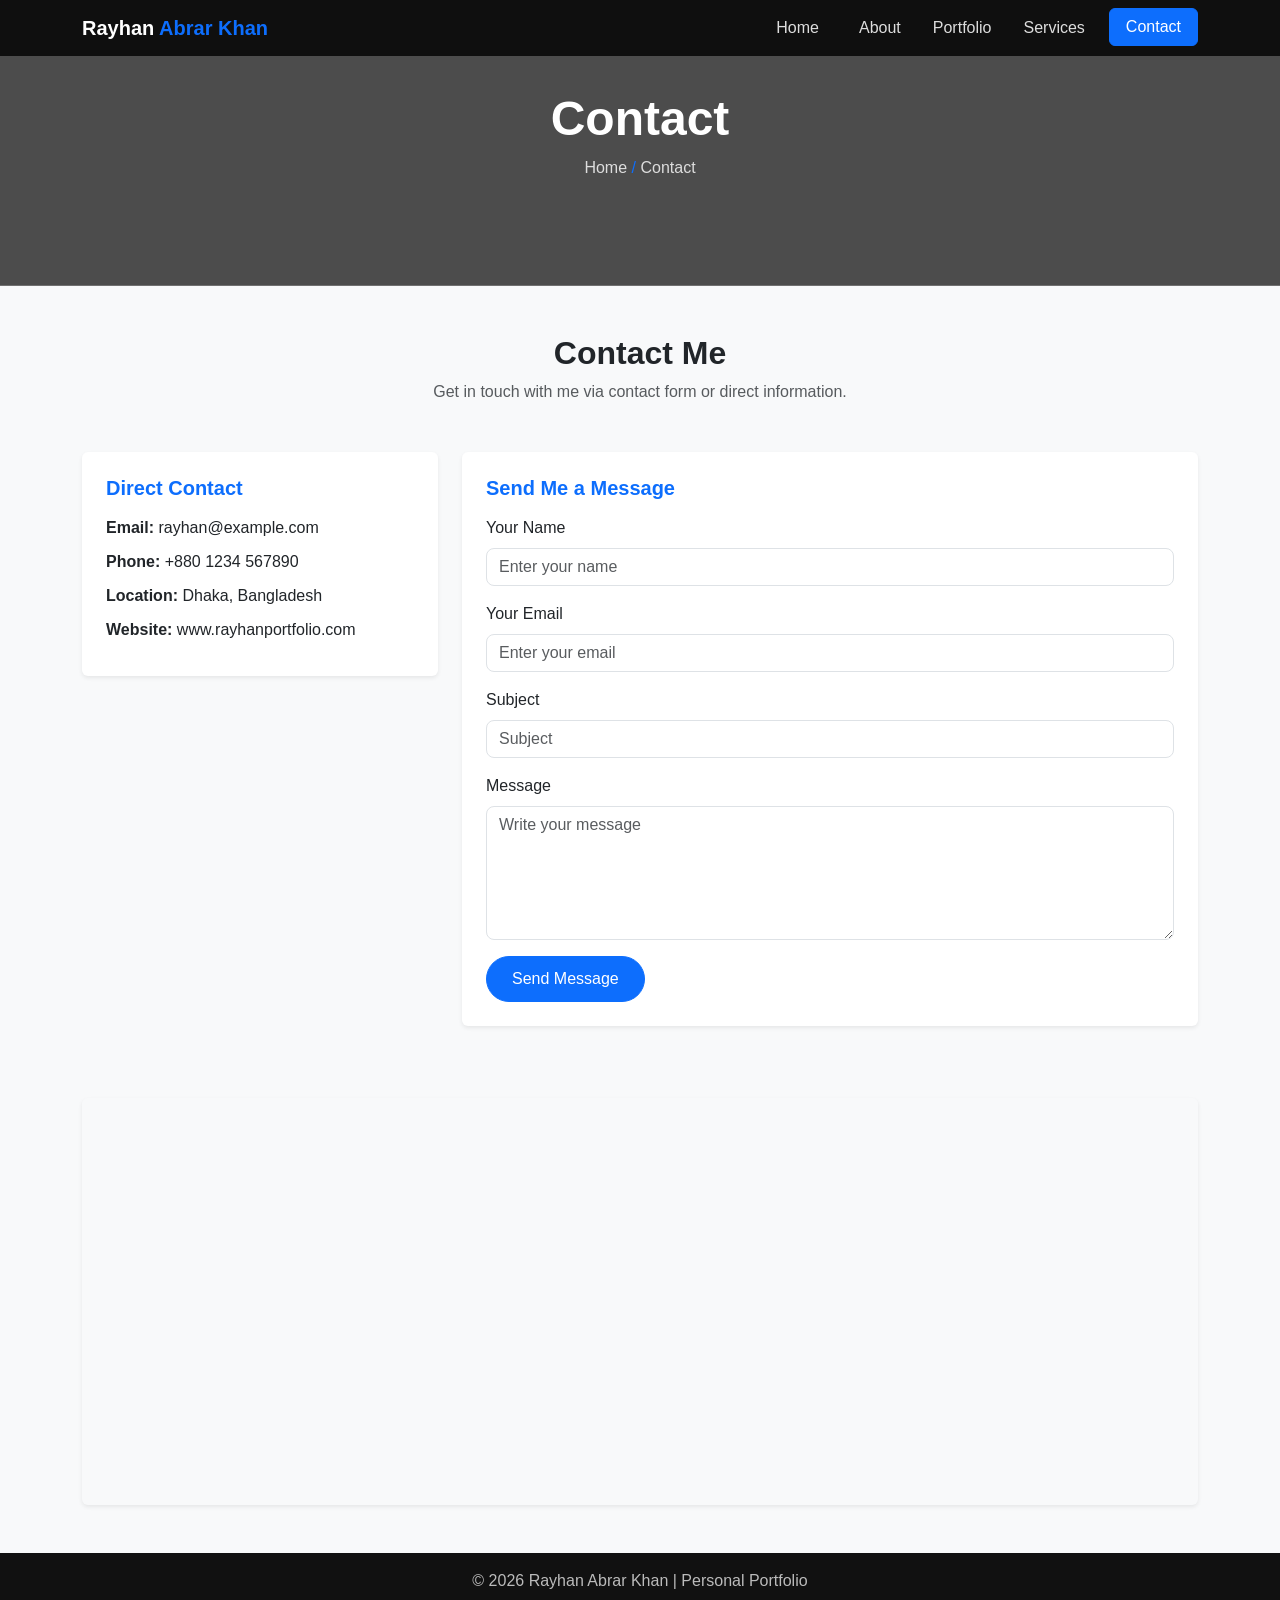
<file: contact.html>
<!DOCTYPE html>
<html lang="en">
<head>
<meta charset="UTF-8">
<meta name="viewport" content="width=device-width, initial-scale=1.0">

<title>Rayhan | Personal Portfolio</title>

<meta name="description" content="Professional personal portfolio website">
<meta name="keywords" content="portfolio, web developer, bootstrap">

<!-- Bootstrap -->
<link href="https://cdn.jsdelivr.net/npm/bootstrap@5.3.2/dist/css/bootstrap.min.css" rel="stylesheet">

<!-- Icons -->
<link href="https://cdn.jsdelivr.net/npm/bootstrap-icons/font/bootstrap-icons.css" rel="stylesheet">

<link rel="stylesheet" href="css/style.css">

</head>

<body>

<!-- NAVBAR -->
<nav class="navbar navbar-expand-lg fixed-top">
<div class="container">
<a class="navbar-brand fw-bold text-white" href="#">Rayhan <span>Abrar Khan</span></a>

<button class="navbar-toggler bg-light" data-bs-toggle="collapse" data-bs-target="#nav"></button>

<div class="collapse navbar-collapse" id="nav">
<ul class="navbar-nav ms-auto gap-3">
<li><a class="nav-link btn-primary px-3" href="index.html">Home</a></li>
<li><a class="nav-link" href="about.html">About</a></li>
<li><a class="nav-link" href="portfolio.html">Portfolio</a></li>
<li><a class="nav-link" href="services.html">Services</a></li>
<li><a class="btn btn-primary px-3" href="contact.html">Contact</a></li>
</ul>
</div>
</div>
</nav>



<!-- page title section -->

<section class="page-title-about">
  <div class="container">
    <div class="row">
      <div class="col text-center">
        <h1 class="fw-bold">Contact</h1>
        <p class="mt-2">
          Home <span class="text-primary">/</span> Contact
        </p>
      </div>
    </div>
  </div>
</section>




<section class="contact py-5 bg-light">
  <div class="container">
    <div class="text-center mb-5">
      <h2>Contact Me</h2>
      <p class="text-muted">Get in touch with me via contact form or direct information.</p>
    </div>

    <div class="row">
      <!-- Column 1: Direct Contact Info -->
      <div class="col-md-4 mb-4">
        <div class="contact-info p-4 bg-white rounded shadow-sm">
          <h5 class="mb-3">Direct Contact</h5>
          <p><strong> Email:</strong> rayhan@example.com</p>
          <p><strong> Phone:</strong> +880 1234 567890</p>
          <p><strong> Location:</strong> Dhaka, Bangladesh</p>
          <p><strong> Website:</strong> www.rayhanportfolio.com</p>
        </div>
      </div>

      <!-- Column 2: Contact Form -->
      <div class="col-md-8 mb-4">
        <div class="contact-form p-4 bg-white rounded shadow-sm">
          <h5 class="mb-3">Send Me a Message</h5>
          <form>
            <div class="mb-3">
              <label for="name" class="form-label">Your Name</label>
              <input type="text" class="form-control" id="name" placeholder="Enter your name" required>
            </div>
            <div class="mb-3">
              <label for="email" class="form-label">Your Email</label>
              <input type="email" class="form-control" id="email" placeholder="Enter your email" required>
            </div>
            <div class="mb-3">
              <label for="subject" class="form-label">Subject</label>
              <input type="text" class="form-control" id="subject" placeholder="Subject" required>
            </div>
            <div class="mb-3">
              <label for="message" class="form-label">Message</label>
              <textarea class="form-control" id="message" rows="5" placeholder="Write your message" required></textarea>
            </div>
            <button type="submit" class="btn btn-primary">Send Message</button>
          </form>
        </div>
      </div>
    </div>

    <!-- Google Map -->
    <div class="row mt-5">
      <div class="col-12">
        <div class="map-container rounded shadow-sm">
          <!-- Replace "YOUR_GOOGLE_MAPS_EMBED_URL" with your Google Maps embed link -->
          <iframe 
            src="https://www.google.com/maps/embed?pb=!1m18!1m12!1m3!1d3651.902652070384!2d90.399452!3d23.810332!2m3!1f0!2f0!3f0!3m2!1i1024!2i768!4f13.1!3m3!1m2!1s0x3755c7a1b6b8c123%3A0x0!2sDhaka%2C%20Bangladesh!5e0!3m2!1sen!2sbd!4v1600000000000!5m2!1sen!2sbd" 
            width="100%" 
            height="400" 
            style="border:0;" 
            allowfullscreen="" 
            loading="lazy">
          </iframe>
        </div>
      </div>
    </div>

  </div>
</section>





<!-- FOOTER -->
<footer class="text-center p-3">
© 2026 Rayhan Abrar Khan | Personal Portfolio
</footer>

<script src="https://cdn.jsdelivr.net/npm/bootstrap@5.3.2/dist/js/bootstrap.bundle.min.js"></script>
</body>
</html>
</file>
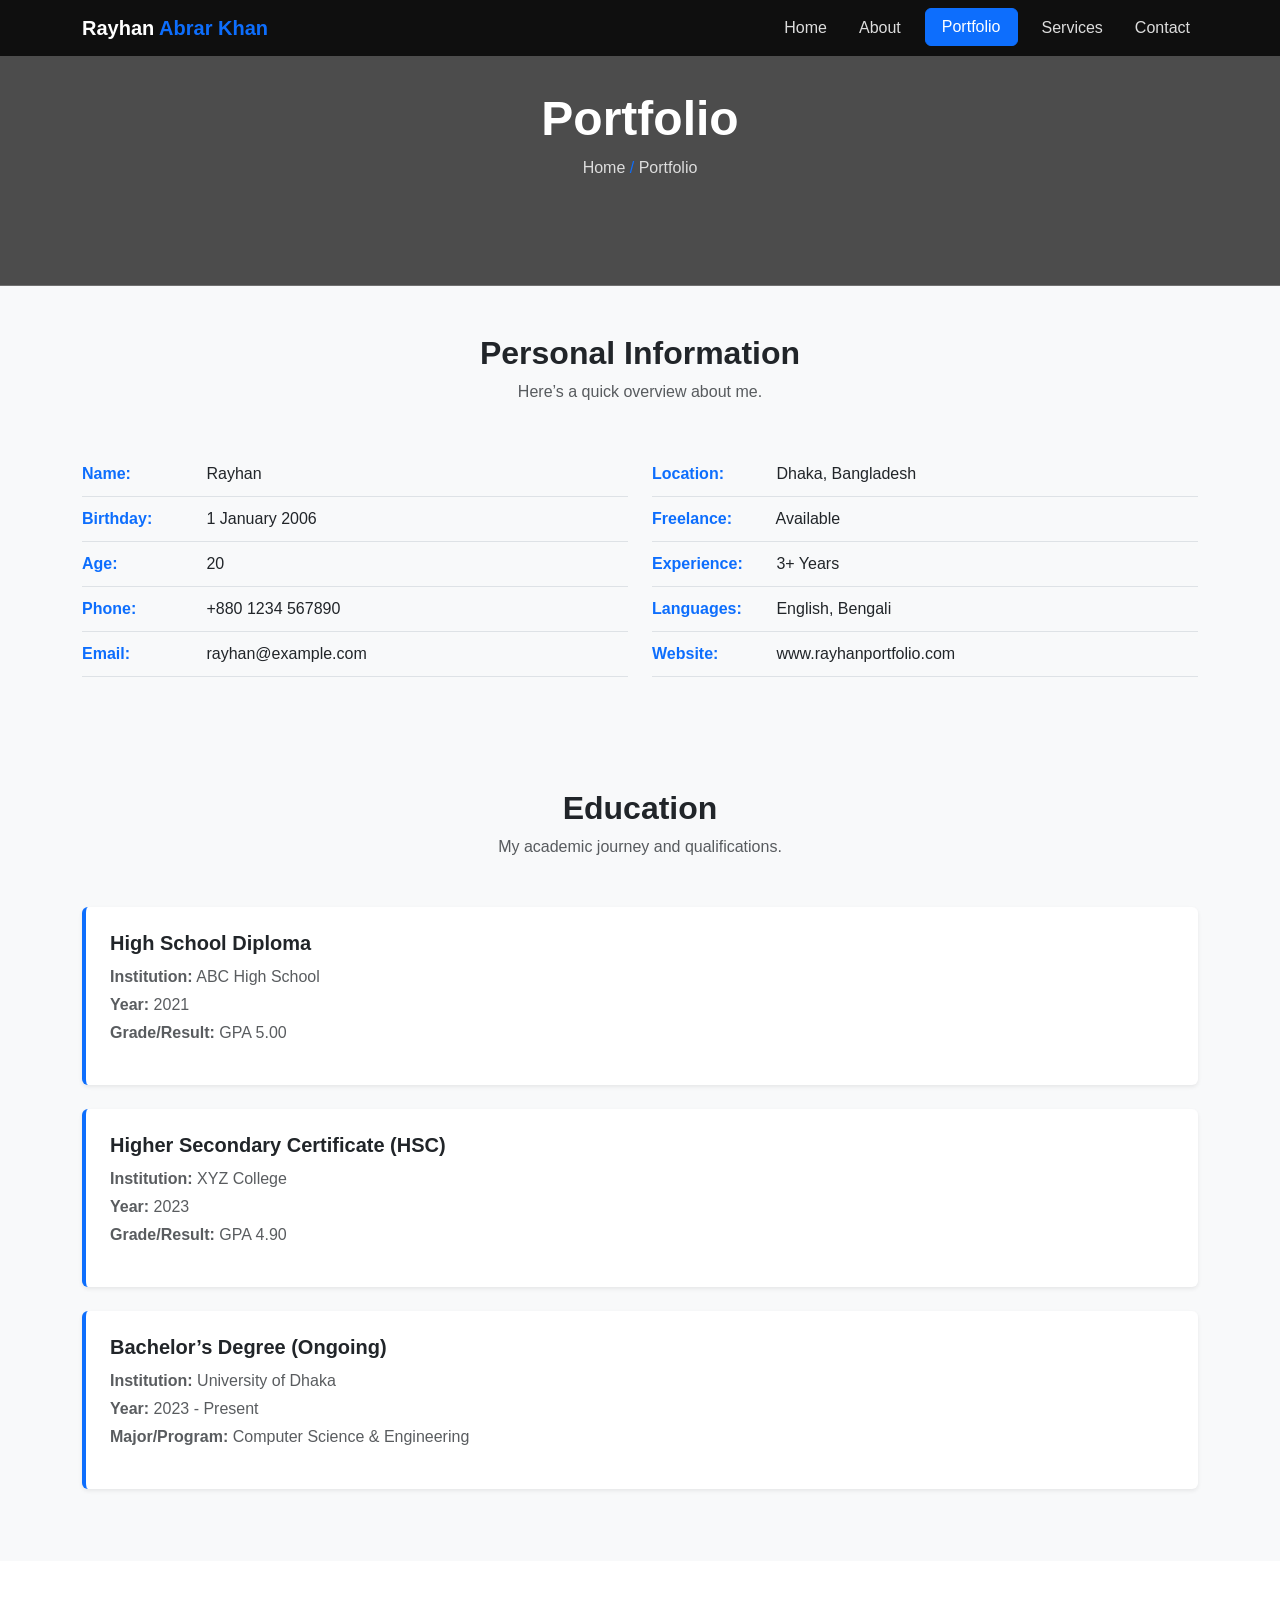
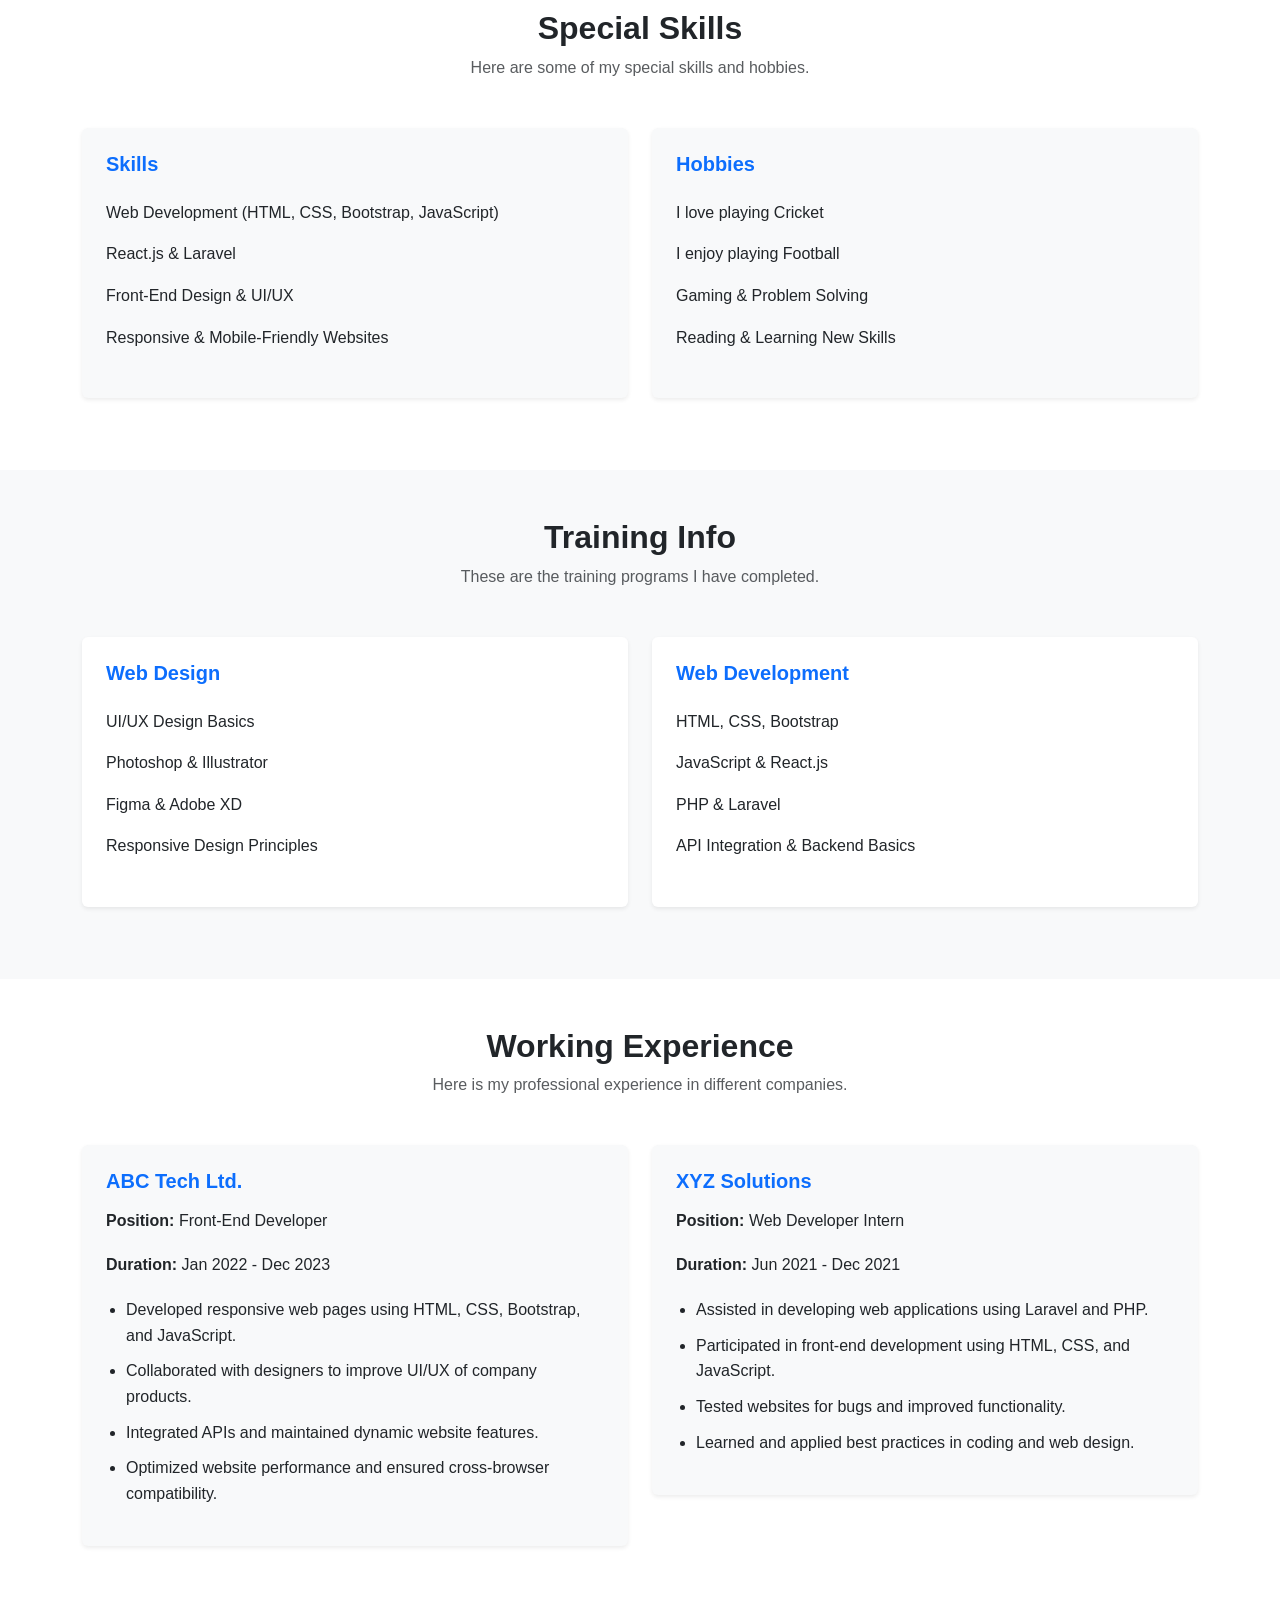
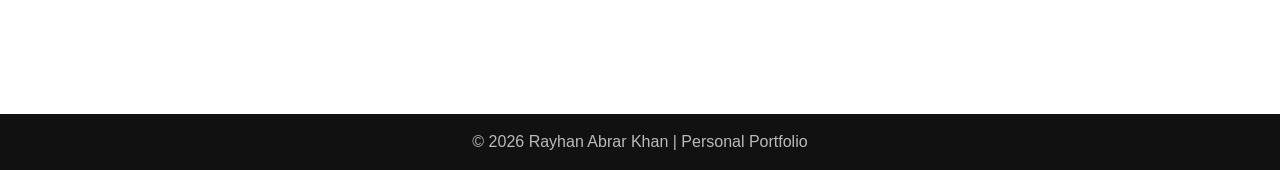
<file: portfolio.html>
<!DOCTYPE html>
<html lang="en">
<head>
<meta charset="UTF-8">
<meta name="viewport" content="width=device-width, initial-scale=1.0">

<title>Rayhan | Personal Portfolio</title>

<meta name="description" content="Professional personal portfolio website">
<meta name="keywords" content="portfolio, web developer, bootstrap">

<!-- Bootstrap -->
<link href="https://cdn.jsdelivr.net/npm/bootstrap@5.3.2/dist/css/bootstrap.min.css" rel="stylesheet">

<!-- Icons -->
<link href="https://cdn.jsdelivr.net/npm/bootstrap-icons/font/bootstrap-icons.css" rel="stylesheet">

<link rel="stylesheet" href="css/style.css">

</head>

<body>

<!-- NAVBAR -->
<nav class="navbar navbar-expand-lg fixed-top">
<div class="container">
<a class="navbar-brand fw-bold text-white" href="#">Rayhan <span>Abrar Khan</span></a>

<button class="navbar-toggler bg-light" data-bs-toggle="collapse" data-bs-target="#nav"></button>

<div class="collapse navbar-collapse" id="nav">
<ul class="navbar-nav ms-auto gap-3">
<li><a class="nav-link" href="index.html">Home</a></li>
<li><a class="nav-link" href="about.html">About</a></li>
<li><a class="btn btn-primary px-3" href="portfolio.html">Portfolio</a></li>
<li><a class="nav-link" href="services.html">Services</a></li>
<li><a class="nav-link" href="contact.html">Contact</a></li>
</ul>
</div>
</div>
</nav>


<section class="page-title-about">
  <div class="container">
    <div class="row">
      <div class="col text-center">
        <h1 class="fw-bold">Portfolio</h1>
        <p class="mt-2">
          Home <span class="text-primary">/</span> Portfolio
        </p>
      </div>
    </div>
  </div>
</section>




<section class="personal-info py-5">
  <div class="container">
    <div class="text-center mb-5">
      <h2>Personal Information</h2>
      <p class="text-muted">Here’s a quick overview about me.</p>
    </div>

    <div class="row justify-content-center">
      <!-- Left Column -->
      <div class="col-md-6">
        <ul class="list-unstyled personal-details">
          <li><strong>Name:</strong> Rayhan</li>
          <li><strong>Birthday:</strong> 1 January 2006</li>
          <li><strong>Age:</strong> 20</li>
          <li><strong>Phone:</strong> +880 1234 567890</li>
          <li><strong>Email:</strong> rayhan@example.com</li>
        </ul>
      </div>

      <!-- Right Column -->
      <div class="col-md-6">
        <ul class="list-unstyled personal-details">
          <li><strong>Location:</strong> Dhaka, Bangladesh</li>
          <li><strong>Freelance:</strong> Available</li>
          <li><strong>Experience:</strong> 3+ Years</li>
          <li><strong>Languages:</strong> English, Bengali</li>
          <li><strong>Website:</strong> www.rayhanportfolio.com</li>
        </ul>
      </div>
    </div>
  </div>
</section>



<!-- eductional section  -->

<section class="education py-5 bg-light">
  <div class="container">
    <div class="text-center mb-5">
      <h2>Education</h2>
      <p class="text-muted">My academic journey and qualifications.</p>
    </div>

    <div class="row">
      <!-- Education Item 1 -->
      <div class="col-md-12 mb-4">
        <div class="education-item p-4 bg-white rounded shadow-sm">
          <h5>High School Diploma</h5>
          <p class="text-muted mb-1"><strong>Institution:</strong> ABC High School</p>
          <p class="text-muted mb-1"><strong>Year:</strong> 2021</p>
          <p class="text-muted"><strong>Grade/Result:</strong> GPA 5.00</p>
        </div>
      </div>

      <!-- Education Item 2 -->
      <div class="col-md-12 mb-4">
        <div class="education-item p-4 bg-white rounded shadow-sm">
          <h5>Higher Secondary Certificate (HSC)</h5>
          <p class="text-muted mb-1"><strong>Institution:</strong> XYZ College</p>
          <p class="text-muted mb-1"><strong>Year:</strong> 2023</p>
          <p class="text-muted"><strong>Grade/Result:</strong> GPA 4.90</p>
        </div>
      </div>

      <!-- Education Item 3 -->
      <div class="col-md-12 mb-4">
        <div class="education-item p-4 bg-white rounded shadow-sm">
          <h5>Bachelor’s Degree (Ongoing)</h5>
          <p class="text-muted mb-1"><strong>Institution:</strong> University of Dhaka</p>
          <p class="text-muted mb-1"><strong>Year:</strong> 2023 - Present</p>
          <p class="text-muted"><strong>Major/Program:</strong> Computer Science & Engineering</p>
        </div>
      </div>
    </div>
  </div>
</section>



<!-- special skill -->

<section class="special-skills py-5">
  <div class="container">
    <div class="text-center mb-5">
      <h2>Special Skills</h2>
      <p class="text-muted">Here are some of my special skills and hobbies.</p>
    </div>

    <div class="row">
      <!-- Column 1: Skills -->
      <div class="col-md-6 mb-4">
        <div class="p-4 bg-light rounded shadow-sm">
          <h5 class="mb-3">Skills</h5>
          <ul class="list-unstyled">
            <li> Web Development (HTML, CSS, Bootstrap, JavaScript)</li>
            <li> React.js & Laravel</li>
            <li> Front-End Design & UI/UX</li>
            <li> Responsive & Mobile-Friendly Websites</li>
          </ul>
        </div>
      </div>

      <!-- Column 2: Hobbies -->
      <div class="col-md-6 mb-4">
        <div class="p-4 bg-light rounded shadow-sm">
          <h5 class="mb-3">Hobbies</h5>
          <ul class="list-unstyled">
            <li> I love playing Cricket</li>
            <li> I enjoy playing Football</li>
            <li> Gaming & Problem Solving</li>
            <li> Reading & Learning New Skills</li>
          </ul>
        </div>
      </div>
    </div>
  </div>
</section>


<!-- training info -->


<section class="training-info py-5 bg-light">
  <div class="container">
    <div class="text-center mb-5">
      <h2>Training Info</h2>
      <p class="text-muted">These are the training programs I have completed.</p>
    </div>

    <div class="row">
      <!-- Column 1: Web Design -->
      <div class="col-md-6 mb-4">
        <div class="p-4 bg-white rounded shadow-sm">
          <h5 class="mb-3">Web Design</h5>
          <ul class="list-unstyled">
            <li>UI/UX Design Basics</li>
            <li> Photoshop & Illustrator</li>
            <li> Figma & Adobe XD</li>
            <li> Responsive Design Principles</li>
          </ul>
        </div>
      </div>

      <!-- Column 2: Web Development -->
      <div class="col-md-6 mb-4">
        <div class="p-4 bg-white rounded shadow-sm">
          <h5 class="mb-3">Web Development</h5>
          <ul class="list-unstyled">
            <li> HTML, CSS, Bootstrap</li>
            <li> JavaScript & React.js</li>
            <li> PHP & Laravel</li>
            <li> API Integration & Backend Basics</li>
          </ul>
        </div>
      </div>
    </div>
  </div>
</section>





<!-- working experience sec -->

<section class="working-experience py-5">
  <div class="container">
    <div class="text-center mb-5">
      <h2>Working Experience</h2>
      <p class="text-muted">Here is my professional experience in different companies.</p>
    </div>

    <div class="row">
      <!-- Column 1: Company 1 -->
      <div class="col-md-6 mb-4">
        <div class="p-4 bg-light rounded shadow-sm">
          <h5 class="mb-3">ABC Tech Ltd.</h5>
          <p><strong>Position:</strong> Front-End Developer</p>
          <p><strong>Duration:</strong> Jan 2022 - Dec 2023</p>
          <ul>
            <li>Developed responsive web pages using HTML, CSS, Bootstrap, and JavaScript.</li>
            <li>Collaborated with designers to improve UI/UX of company products.</li>
            <li>Integrated APIs and maintained dynamic website features.</li>
            <li>Optimized website performance and ensured cross-browser compatibility.</li>
          </ul>
        </div>
      </div>

      <!-- Column 2: Company 2 -->
      <div class="col-md-6 mb-4">
        <div class="p-4 bg-light rounded shadow-sm">
          <h5 class="mb-3">XYZ Solutions</h5>
          <p><strong>Position:</strong> Web Developer Intern</p>
          <p><strong>Duration:</strong> Jun 2021 - Dec 2021</p>
          <ul>
            <li>Assisted in developing web applications using Laravel and PHP.</li>
            <li>Participated in front-end development using HTML, CSS, and JavaScript.</li>
            <li>Tested websites for bugs and improved functionality.</li>
            <li>Learned and applied best practices in coding and web design.</li>
          </ul>
        </div>
      </div>
    </div>
  </div>
</section>





<br>
<br>
<br>
<br>




<!-- FOOTER -->
<footer class="text-center p-3">
© 2026 Rayhan Abrar Khan | Personal Portfolio
</footer>

<script src="https://cdn.jsdelivr.net/npm/bootstrap@5.3.2/dist/js/bootstrap.bundle.min.js"></script>
</body>
</html>
</file>
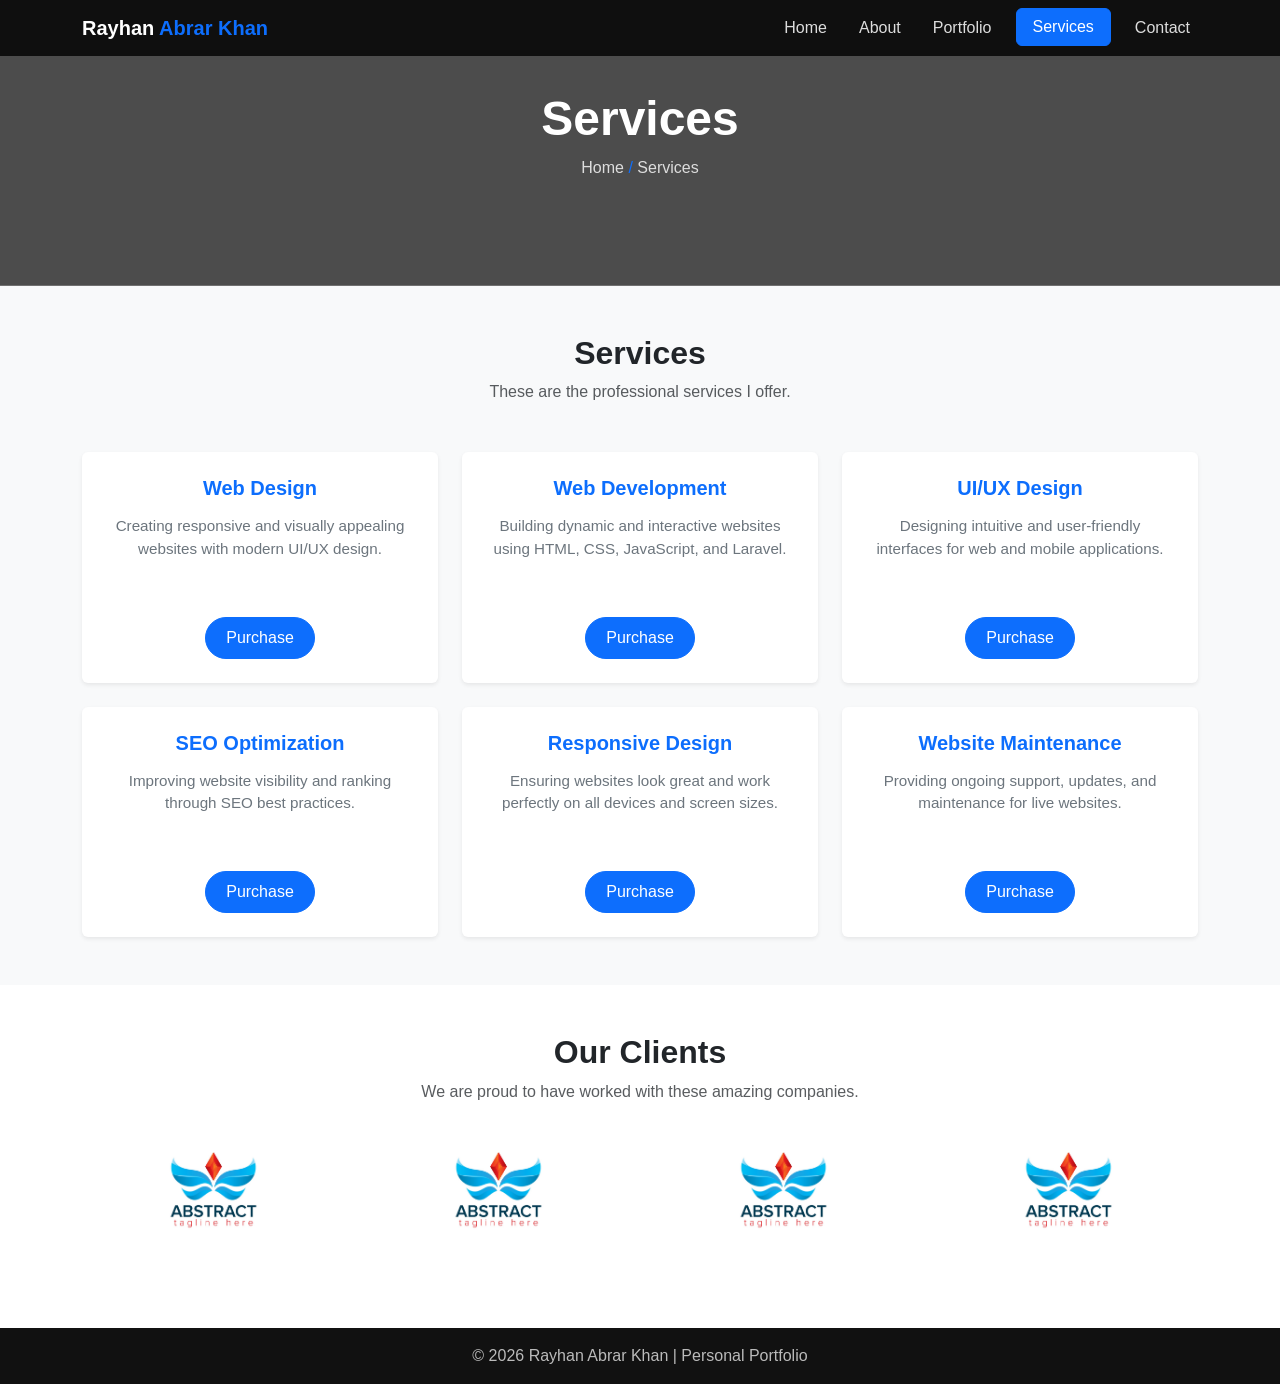
<file: services.html>
<!DOCTYPE html>
<html lang="en">
<head>
<meta charset="UTF-8">
<meta name="viewport" content="width=device-width, initial-scale=1.0">

<title>Rayhan | Personal Portfolio</title>

<meta name="description" content="Professional personal portfolio website">
<meta name="keywords" content="portfolio, web developer, bootstrap">

<!-- Bootstrap -->
<link href="https://cdn.jsdelivr.net/npm/bootstrap@5.3.2/dist/css/bootstrap.min.css" rel="stylesheet">

<!-- Icons -->
<link href="https://cdn.jsdelivr.net/npm/bootstrap-icons/font/bootstrap-icons.css" rel="stylesheet">

<link rel="stylesheet" href="css/style.css">

</head>

<body>

<!-- NAVBAR -->
<nav class="navbar navbar-expand-lg fixed-top">
<div class="container">
<a class="navbar-brand fw-bold text-white" href="#">Rayhan <span>Abrar Khan</span></a>

<button class="navbar-toggler bg-light" data-bs-toggle="collapse" data-bs-target="#nav"></button>

<div class="collapse navbar-collapse" id="nav">
<ul class="navbar-nav ms-auto gap-3">
<li><a class="nav-link" href="index.html">Home</a></li>
<li><a class="nav-link" href="about.html">About</a></li>
<li><a class="nav-link" href="portfolio.html">Portfolio</a></li>
<li><a class="btn btn-primary px-3" href="services.html">Services</a></li>
<li><a class="nav-link" href="contact.html">Contact</a></li>
</ul>
</div>
</div>
</nav>



<!-- page title section -->

<section class="page-title-about">
  <div class="container">
    <div class="row">
      <div class="col text-center">
        <h1 class="fw-bold">Services</h1>
        <p class="mt-2">
          Home <span class="text-primary">/</span> Services
        </p>
      </div>
    </div>
  </div>
</section>


<section class="services py-5 bg-light">
  <div class="container">
    <div class="text-center mb-5">
      <h2>Services</h2>
      <p class="text-muted">These are the professional services I offer.</p>
    </div>

    <div class="row g-4">
      <!-- Row 1 -->
      <div class="col-md-4">
        <div class="service-card p-4 bg-white rounded shadow-sm text-center">
          <h5>Web Design</h5>
          <p>Creating responsive and visually appealing websites with modern UI/UX design.</p>
          <a href="#" class="btn btn-primary mt-3">Purchase</a>
        </div>
      </div>

      <div class="col-md-4">
        <div class="service-card p-4 bg-white rounded shadow-sm text-center">
          <h5>Web Development</h5>
          <p>Building dynamic and interactive websites using HTML, CSS, JavaScript, and Laravel.</p>
          <a href="#" class="btn btn-primary mt-3">Purchase</a>
        </div>
      </div>

      <div class="col-md-4">
        <div class="service-card p-4 bg-white rounded shadow-sm text-center">
          <h5>UI/UX Design</h5>
          <p>Designing intuitive and user-friendly interfaces for web and mobile applications.</p>
          <a href="#" class="btn btn-primary mt-3">Purchase</a>
        </div>
      </div>

      <!-- Row 2 -->
      <div class="col-md-4">
        <div class="service-card p-4 bg-white rounded shadow-sm text-center">
          <h5>SEO Optimization</h5>
          <p>Improving website visibility and ranking through SEO best practices.</p>
          <a href="#" class="btn btn-primary mt-3">Purchase</a>
        </div>
      </div>

      <div class="col-md-4">
        <div class="service-card p-4 bg-white rounded shadow-sm text-center">
          <h5>Responsive Design</h5>
          <p>Ensuring websites look great and work perfectly on all devices and screen sizes.</p>
          <a href="#" class="btn btn-primary mt-3">Purchase</a>
        </div>
      </div>

      <div class="col-md-4">
        <div class="service-card p-4 bg-white rounded shadow-sm text-center">
          <h5>Website Maintenance</h5>
          <p>Providing ongoing support, updates, and maintenance for live websites.</p>
          <a href="#" class="btn btn-primary mt-3">Purchase</a>
        </div>
      </div>
    </div>
  </div>
</section>










    <!-- Existing Client section -->

    <section class="clients py-5">
  <div class="container">
    <div class="text-center mb-5">
      <h2>Our Clients</h2>
      <p class="text-muted">We are proud to have worked with these amazing companies.</p>
    </div>

    <div class="row justify-content-center align-items-center g-4">
      <!-- Client 1 -->
      <div class="col-6 col-md-3 text-center">
        <img src="client1.jpg" alt="Client 1" class="img-fluid client-logo">
      </div>
      <!-- Client 2 -->
      <div class="col-6 col-md-3 text-center">
        <img src="client1.jpg" alt="Client 2" class="img-fluid client-logo">
      </div>
      <!-- Client 3 -->
      <div class="col-6 col-md-3 text-center">
        <img src="client1.jpg" alt="Client 3" class="img-fluid client-logo">
      </div>
      <!-- Client 4 -->
      <div class="col-6 col-md-3 text-center">
        <img src="client1.jpg" alt="Client 4" class="img-fluid client-logo">
      </div>
    </div>
  </div>
</section>






<br>
<br>



<!-- FOOTER -->
<footer class="text-center p-3">
© 2026 Rayhan Abrar Khan | Personal Portfolio
</footer>

<script src="https://cdn.jsdelivr.net/npm/bootstrap@5.3.2/dist/js/bootstrap.bundle.min.js"></script>
</body>
</html>
</file>
<file: css/style.css>
body{
  font-family: 'Segoe UI', sans-serif;
  scroll-behavior: smooth;
}

/* NAVBAR */
.navbar{
  background: rgba(0,0,0,.8);
  backdrop-filter: blur(12px);
}
.navbar-brand span{
  color:#0d6efd;
}
.nav-link{
  color:#ddd !important;
}
.nav-link:hover{
  color:#0d6efd !important;
}

.half-intro{
  background:#f8f9fa;
}

.half-intro ul li{
  margin-bottom:8px;
  font-weight:500;
}

.intro-img{
  max-width:420px;
  box-shadow:0 20px 40px rgba(0,0,0,.15);
}

/* Mobile Optimization */
@media(max-width:768px){
  .half-intro{
    text-align:center;
  }
}


/* .mission-vision */


.mission-vision{
  background:#ffffff;
}

.mv-card{
  background:#f8f9fa;
  border-radius:12px;
  box-shadow:0 15px 30px rgba(0,0,0,.08);
  transition:.3s;
}

.mv-card:hover{
  transform:translateY(-8px);
}

.mv-card .icon{
  font-size:40px;
  color:#0d6efd;
}

/* 
service design */



.service-card{
  background:#ffffff;
  border-radius:14px;
  box-shadow:0 15px 35px rgba(0,0,0,.08);
  transition:.3s;
}

.service-card:hover{
  transform:translateY(-10px);
}

.service-card .icon{
  font-size:45px;
  color:#0d6efd;
}


/* client feedback */

.client-feedback{
  background:#f8f9fa;
}

.feedback-card{
  background:#ffffff;
  border-radius:14px;
  box-shadow:0 15px 35px rgba(0,0,0,.08);
  transition:.3s;
}

.feedback-card:hover{
  transform:translateY(-10px);
}

.feedback-text{
  font-style:italic;
}




/* FOOTER */
footer{
  background:#111;
  color:#bbb;
}




                /* About page  */

/* page title */

.page-title-about{
  padding:90px 0;
  background:
  linear-gradient(rgba(0,0,0,.7), rgba(0,0,0,.7)),
  url('https://images.unsplash.com/photo-1492724441997-5dc865305da7');
  background-size:cover;
  background-position:center;
  color:#fff;
}

.page-title-about h1{
  font-size:48px;
}

.page-title-about p{
  font-size:16px;
  color:#ddd;
}


    /* <!-- biography section --> */

    .biography {
    background-color: #f8f9fa; /* light gray background */
}

.biography h2 {
    font-weight: 700;
}

.biography h5 {
    font-weight: 500;
}

.profile-img {
    width: 200px;
    height: 200px;
    object-fit: cover;
    border: 5px solid #0d6efd; /* Bootstrap primary color */
}


            /* Existing Client section */

            .clients {
    background-color: #ffffff; /* white background */
}

.clients h2 {
    font-weight: 700;
}

.clients p {
    font-size: 1rem;
}

.client-logo {
    max-height: 80px;
    transition: transform 0.3s ease, opacity 0.3s ease;
    /* filter: grayscale(100%); */
}

.client-logo:hover {
    transform: scale(1.1);
    /* filter: grayscale(0%); */
}


/* skill information sec */

.skills-words h2 {
    font-weight: 700;
}

.skills-words p {
    font-size: 1rem;
}

.skills-words .badge {
    font-size: 1rem;
    padding: 10px 15px;
    border-radius: 20px;
    transition: transform 0.3s ease, box-shadow 0.3s ease;
    cursor: default;
}

.skills-words .badge:hover {
    transform: scale(1.1);
    box-shadow: 0 5px 15px rgba(0,0,0,0.2);
}





                            /* Portfolio page  */
/* personal info */

.personal-info {
    background-color: #f8f9fa;
}

.personal-info h2 {
    font-weight: 700;
}

.personal-info p {
    font-size: 1rem;
    margin-bottom: 40px;
}

.personal-details li {
    font-size: 1rem;
    padding: 10px 0;
    border-bottom: 1px solid #dee2e6;
}

.personal-details li strong {
    width: 120px;
    display: inline-block;
    color: #0d6efd;
}

/* 
educational info */

.education h2 {
    font-weight: 700;
}

.education p {
    font-size: 1rem;
}

.education-item {
    border-left: 4px solid #0d6efd;
    transition: transform 0.3s ease, box-shadow 0.3s ease;
}

.education-item:hover {
    transform: translateY(-5px);
    box-shadow: 0 10px 25px rgba(0,0,0,0.1);
}

.education-item h5 {
    font-weight: 600;
    margin-bottom: 10px;
}



/* special skill */

.special-skills h2 {
    font-weight: 700;
}

.special-skills p {
    font-size: 1rem;
    margin-bottom: 40px;
}

.special-skills h5 {
    font-weight: 600;
    color: #0d6efd; /* Bootstrap primary color */
}

.special-skills ul li {
    font-size: 1rem;
    padding: 8px 0;
    line-height: 1.6;
}




/* training info */


.training-info h2 {
    font-weight: 700;
}

.training-info p {
    font-size: 1rem;
    margin-bottom: 40px;
}

.training-info h5 {
    font-weight: 600;
    color: #0d6efd; /* Bootstrap primary color */
}

.training-info ul li {
    font-size: 1rem;
    padding: 8px 0;
    line-height: 1.6;
}


/* .working-experience */


.working-experience h2 {
    font-weight: 700;
}

.working-experience p {
    font-size: 1rem;
    margin-bottom: 20px;
}

.working-experience h5 {
    font-weight: 600;
    color: #0d6efd; /* Bootstrap primary color */
    margin-bottom: 15px;
}

.working-experience ul {
    padding-left: 20px;
}

.working-experience ul li {
    margin-bottom: 10px;
    line-height: 1.6;
}




                    /* service page */

                    .services h2 {
    font-weight: 700;
}

.services p {
    font-size: 1rem;
    margin-bottom: 40px;
}

.service-card h5 {
    font-weight: 600;
    margin-bottom: 15px;
    color: #0d6efd;
}

.service-card p {
    font-size: 0.95rem;
    color: #6c757d;
}

.service-card .btn {
    border-radius: 25px;
    padding: 8px 20px;
    transition: transform 0.3s ease, box-shadow 0.3s ease;
}

.service-card .btn:hover {
    transform: scale(1.05);
    box-shadow: 0 5px 15px rgba(0,0,0,0.2);
}



                                /* contact page */

                                .contact h2 {
    font-weight: 700;
}

.contact p {
    font-size: 1rem;
    margin-bottom: 40px;
}

.contact-info h5,
.contact-form h5 {
    font-weight: 600;
    color: #0d6efd;
    margin-bottom: 20px;
}

.contact-info p {
    font-size: 1rem;
    margin-bottom: 10px;
}

.contact-form .form-control {
    border-radius: 8px;
}

.contact-form .btn {
    border-radius: 25px;
    padding: 10px 25px;
    transition: transform 0.3s ease, box-shadow 0.3s ease;
}

.contact-form .btn:hover {
    transform: scale(1.05);
    box-shadow: 0 5px 15px rgba(0,0,0,0.2);
}

.map-container iframe {
    border-radius: 10px;
}



/* work for mediaquery */


@media (max-width: 410px) {
  .page-title-about {
    padding-bottom: 30px 0;
  }
    




}
</file>
